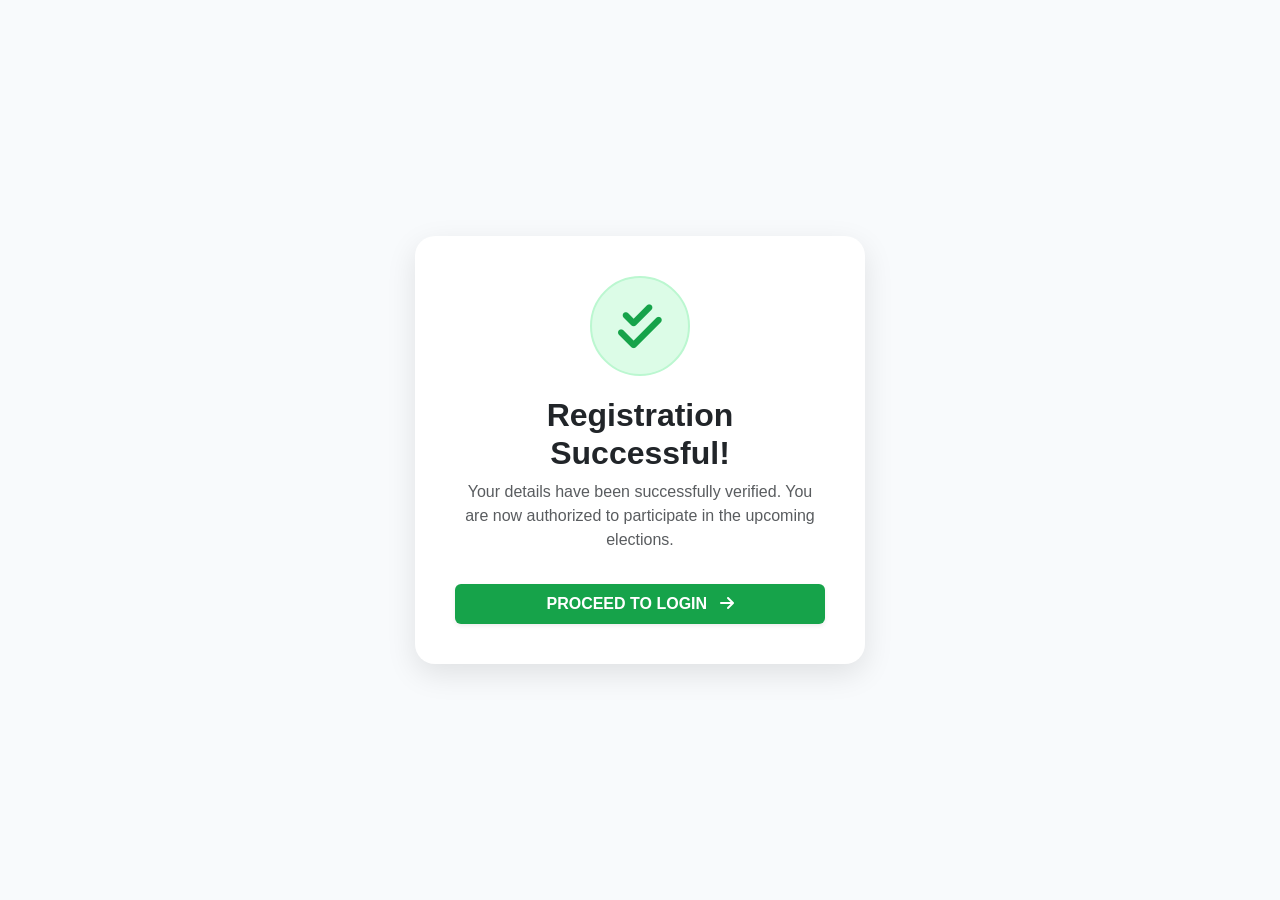
<file: success.html>
<!DOCTYPE html>
<html lang="en">
<head>
    <meta charset="UTF-8">
    <meta name="viewport" content="width=device-width, initial-scale=1.0">
    <title>Registration Successful | SmartVote</title>
    <link href="https://cdn.jsdelivr.net/npm/bootstrap@5.3.0/dist/css/bootstrap.min.css" rel="stylesheet">
    <link rel="stylesheet" href="https://cdnjs.cloudflare.com/ajax/libs/font-awesome/6.4.0/css/all.min.css">
    
    <style>
        body { 
            background: #f8fafc; 
            height: 100vh; 
            display: flex; 
            align-items: center; 
            justify-content: center; 
            font-family: 'Segoe UI', sans-serif; 
        }
        .success-card { 
            background: white; 
            padding: 40px; 
            border-radius: 20px; 
            box-shadow: 0 10px 30px rgba(0,0,0,0.1); 
            text-align: center; 
            max-width: 450px; 
        }
        .icon-circle { 
            width: 100px; 
            height: 100px; 
            background: #dcfce7; 
            color: #16a34a; 
            border-radius: 50%; 
            display: flex; 
            align-items: center; 
            justify-content: center; 
            margin: 0 auto 20px; 
            border: 2px solid #bbf7d0;
        }
        /* Tick icon size fix */
        .icon-circle i {
            font-size: 50px !important;
            display: block !important;
        }
        .btn-success {
            background-color: #16a34a;
            border: none;
            padding: 12px;
            font-weight: 600;
        }
    </style>
</head>
<body>

<div class="success-card">
    <div class="icon-circle">
        <i class="fas fa-check-double"></i>
    </div>
    <h2 class="fw-bold">Registration Successful!</h2>
    <p class="text-muted">
        Your details have been successfully verified. You are now authorized to participate in the upcoming elections.
    </p>
    <a href="login.html" class="btn btn-success w-100 py-2 mt-3 shadow-sm">
        PROCEED TO LOGIN <i class="fas fa-arrow-right ms-2"></i>
    </a>
</div>

</body>
</html>
</file>
